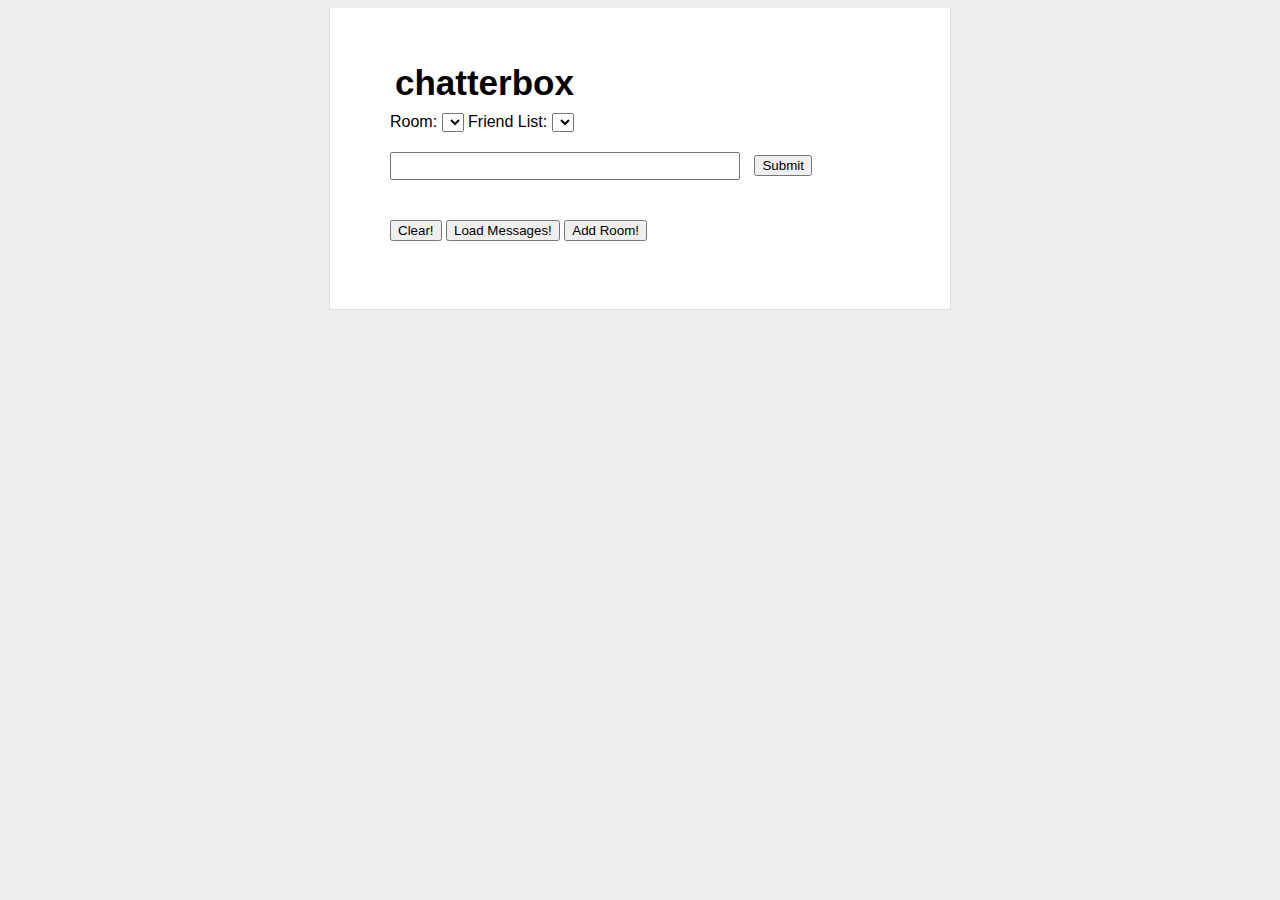
<file: client/index.html>
<!doctype html>
<html>
  <head>
    <meta charset="utf-8">
    <title>chatterbox</title>
    <link rel="stylesheet" href="styles/styles.css">

    <!-- dependencies -->
    <script src="bower_components/jquery/jquery.min.js"></script>
    <script src="bower_components/underscore/underscore-min.js"></script>
    <!-- your scripts -->
    <script src="env/config.js"></script>
  </head>
  <body>
    <div id="main">
      <h1>chatterbox</h1>
      <!-- Your HTML goes here! -->
      <div class="dropdowns">
        <span class='rooms'>Room: 
          <select>

          </select>
        </span>
        <span class='friends'>Friend List: 
          <select>

          </select>
        </span>
      </div>
      <div id="send">
        <form class="submit">
          <input id="newMessage" type="text" name='message'> <input type="submit" value="Submit">
        </form>
      </div>

      <div>
        <button type="button" id="clear">Clear!</button>
        <button type="button" id="load">Load Messages!</button>
        <button type="button" id="addroom">Add Room!</button>
        <br><br/>
      </div>

      <div id="chats">
      </div>

    </div>
    <script src="scripts/app.js"></script>
  </body>
</html>
</file>
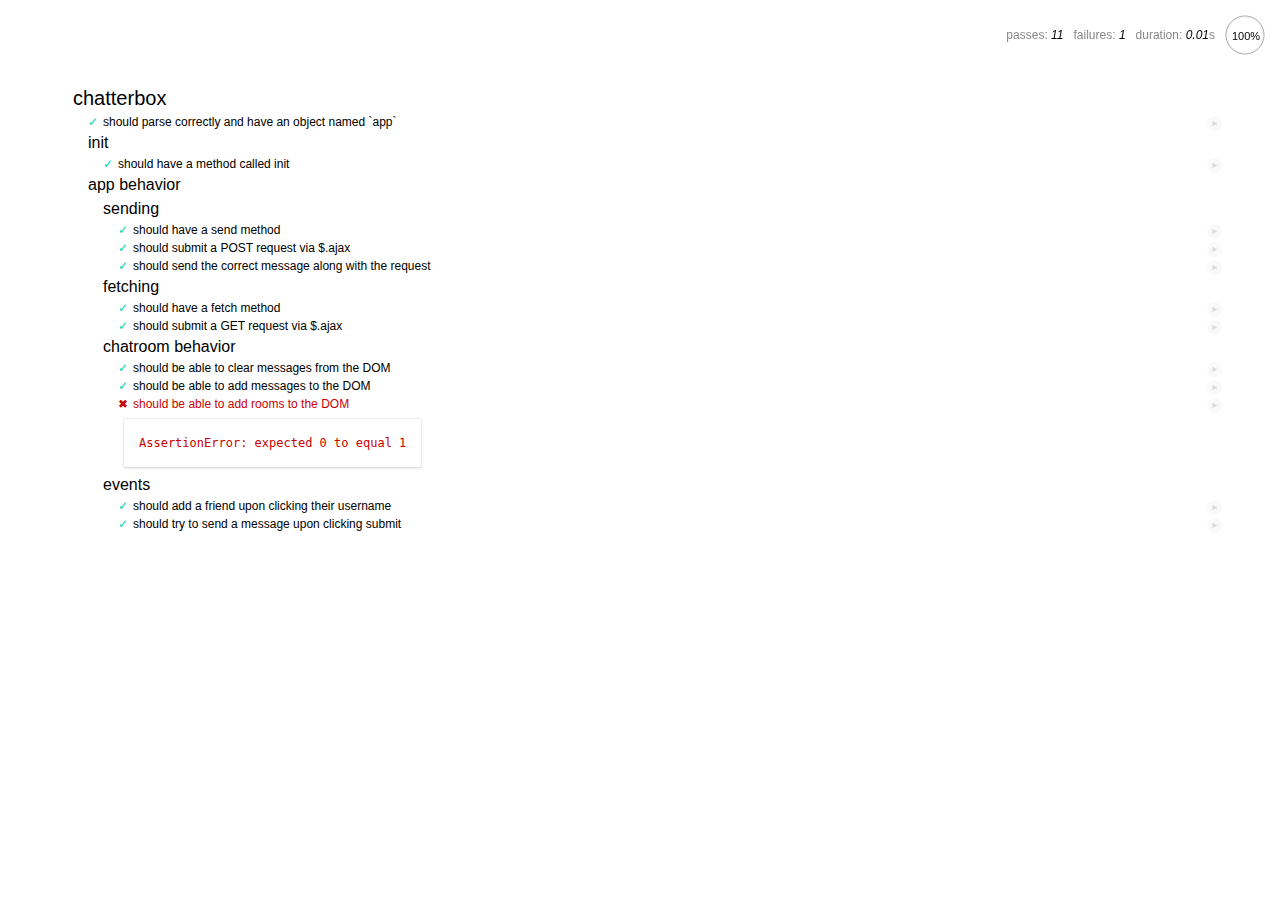
<file: SpecRunner.html>
<!DOCTYPE HTML>
<html>
<head>
  <title>Mocha Spec Runner</title>
  <link rel="stylesheet" href="lib/mocha/mocha.css">
  <script src="lib/jquery.js"></script>
  <script src="lib/mocha/mocha.js"></script>
  <script src="lib/chai/chai.js"></script>
  <script src="lib/sinon/sinon.js"></script>
  <script>
    mocha.setup('bdd');
    var expect = chai.expect;
    $(function() {
      window.mochaPhantomJS ? mochaPhantomJS.run() : mocha.run();
    });
  </script>

  <!-- Spec files -->
  <script src="spec/chatterboxSpec.js"></script>

  <!-- Source files -->

</head>
<body>
<div id="mocha"></div>
<div id="testarea" style="display: none;">

  <div id="main">
    <h1>chatterbox</h1>
    <div class="spinner"><img src="client/images/spiffygif_46x46.gif"></div>
    <div id="rooms">
      Room:
      <select id="roomSelect">
      </select>
    </div>
    <form action="#" id="send" method="post">
      <input type="text" name="message" id="message"/>
      <input type="submit" name="submit" class="submit"/>
    </form>
    <div id="chats"></div>
  </div>

</div>
<script src="client/scripts/app.js"></script>
</body>
</html>
</file>
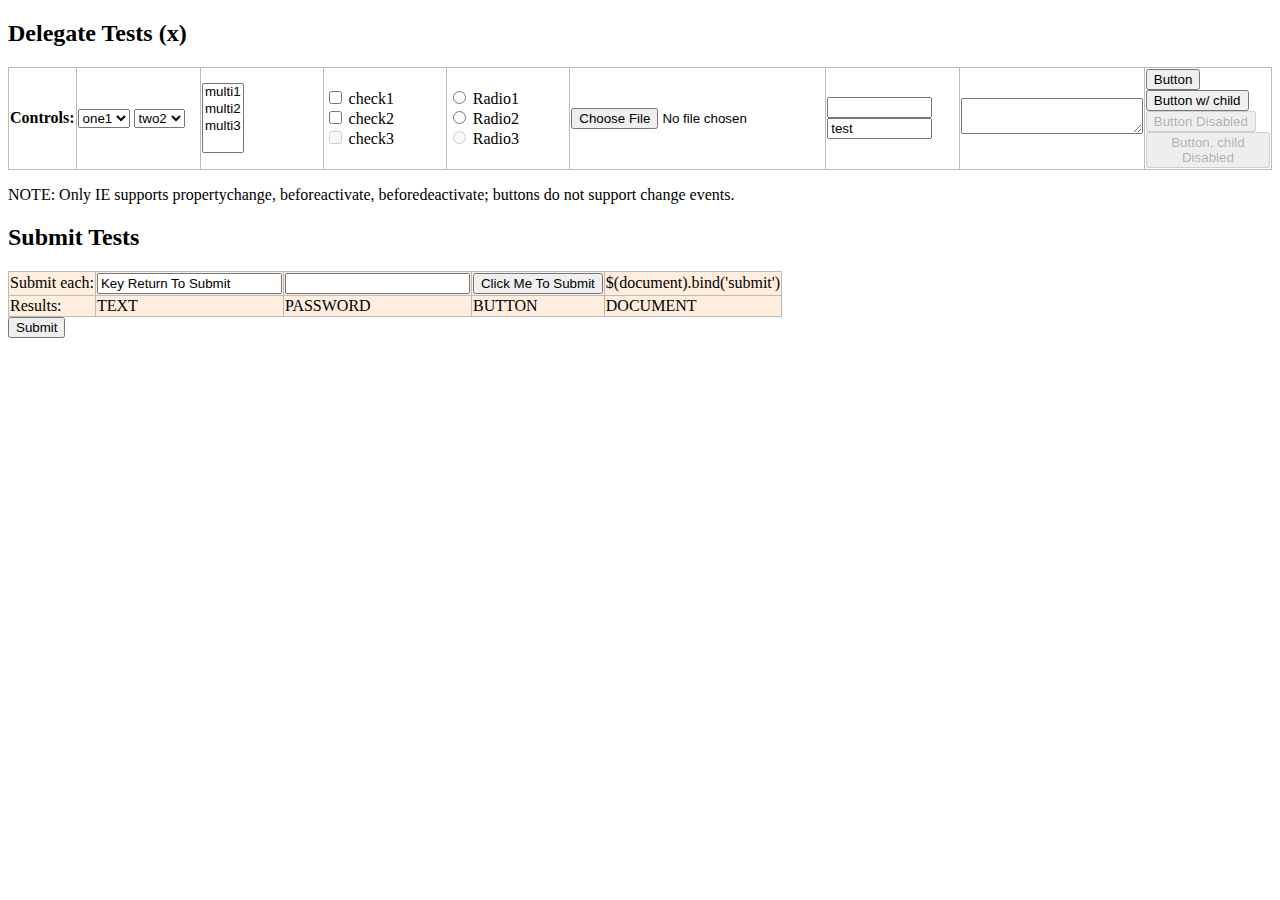
<file: bower_components/jquery/test/delegatetest.html>
<!DOCTYPE html>
<html>
<head>
<title>Event Delegation Tests</title>
<script src="jquery.js"></script>
<style>
table {
	border-collapse: collapse;
	empty-cells: show;
}
th {
	text-align: left;
}
thead td {
	width: 11%;
}
tbody td {
	background: #fed;
}
th, td {
	border: 1px solid #bbb;
}
</style>
</head>
<body>
<h2>Delegate Tests (<span id="fileversion">x</span>)</h2>

<table id="changes">
<thead>
	<tr>
		<th>
			Controls:
		</th>
		<td id="select-one">
			<select>
				<option value='one1'>one1</option>
				<option value='one2'>one2</option>
				<option value='one3'>one3</option>
			</select>
			<select>
				<option value='two1'>two1</option>
				<option value='two2' selected="selected">two2</option>
				<option value='two3'>two3</option>
			</select>
		</td>
		<td id="select-mult">
			<select multiple="multiple">
				<option value='multi1'>multi1</option>
				<option value='multi2'>multi2</option>
				<option value='multi3'>multi3</option>
			</select>
		</td>
		<td id="checkbox">
			<input type="checkbox" name="mycheckbox" id="check1"/>
			<label for="check1">check1</label><br/>
			<input type="checkbox" name="mycheckbox" id="check2"/>
			<label for="check2">check2</label><br />
			<input type="checkbox" name="mycheckbox" id="check3" disabled="disabled"/>
			<label for="check3">check3</label>
		</td>
		<td id="radio">
			<input type="radio" name="myradio" id="radio1"/>
			<label for="radio1">Radio1</label><br/>
			<input type="radio" name="myradio" id="radio2"/>
			<label for="radio2">Radio2</label><br />
			<input type="radio" name="myradio" id="radio3" disabled="disabled"/>
			<label for="radio3">Radio3</label>
		</td>
		<td id="file">
			<input class="file_test" id="file1" type="file"/>
		</td>
		<td id="text">
			<input class='test' value='' id='input' size='10' />
			<input class='test' value='test' id='input2' size='10' readonly="readonly" />
		</td>
		<td id="textarea">
			<textarea rows='2'></textarea>
		</td>
		<td id="button">
			<button name="mybutton1" id="button1">Button</button><br />
			<button name="mybutton2" id="button2"><span>Button w/ child</span></button><br />
			<button name="mybutton3" id="button3" disabled="disabled">Button Disabled</button><br />
			<button name="mybutton4" id="button4" disabled="disabled"><span disabled="disabled">Button, child Disabled</span></button><br />
		</td>
	</tr>
</thead>
<tbody>
</tbody>
</table>
<p>NOTE: Only IE supports propertychange, beforeactivate, beforedeactivate; buttons do not support change events.</p>

<h2>Submit Tests</h2>
<table>
	<tr>
		<td>
			Submit each:
		</td>
		<td>
			<form action="" id="text_submit">
				<input class='test' type='text' value='Key Return To Submit'/>
			</form>
		</td>
		<td>
			<form action="" id="password_submit">
				<input class='test' type='password' value=''/>
			</form>
		</td>
		<td>
			<form action="" id="submit_submit">
				<input type='submit' value="Click Me To Submit" />
			</form>
		</td>
		<td>$(document).bind('submit')</td>
	</tr>
	<tr>
		<td>Results:</td>
		<td id='textSubmit' class="red">TEXT</td>
		<td id='passwordSubmit' class="red">PASSWORD</td>
		<td id='submitSubmit' class="red">BUTTON</td>
		<td id='boundSubmit' class="red">DOCUMENT</td>
	</tr>
</table>

	<form id="autosub"><input type=submit name=subme /></form>

<script type='text/javascript'>

$("#fileversion").text($.fn.jquery);

// Try an auto-submit, it should only fire once
$(function(){
	var triggered = false;
	$("#autosub input").trigger("keypress");
	$("body").on("submit", "#autosub", function( e ){
		e.preventDefault();
		e.stopPropagation();
		if ( triggered ) {
			alert("autosubmit FAIL");
		}
		triggered = true;
	});
	$("#autosub").submit().remove();
});

// Events we want to track in row-order
var events = "bind-change live-change onX-change bind-propertychange live-beforeactivate live-focusin bind-focus live-beforedeactivate live-focusout bind-blur live-click live-keydown".split(" "),
	counter = 0;
	blinker = function(event){
		if ( !counter ) {
			$("#changes tbody td").text("");
		}
		var $el = event.data,
			prev = $el.text();
		prev = prev? prev +" | " : "";
		return $el
			.text(prev + ++counter+" " + (this.value.replace(/^on$/,"") || this.id || this.checked || ""))
			.css("backgroundColor","#0f0")
			.delay(800)
			.queue(function(next){
				$el.css("backgroundColor","#afa");
				--counter;
				next();
			});
	};

for ( var i=0; i < events.length; i++ ) {
	var m = events[i].split("-"),
		api = m[0],
		type = m[1],
		$row = $("<tr><th>"+type+" "+api+"</th></tr>");

	$("#changes thead td").each(function(){
		var id = "#"+this.id,
			$cell = $('<td></td>');
		if ( api == "onX" ) {
			$(this).find("input, button, select, textarea").each(function(){
				this["on"+type] = function(e){ e = $.event.fix(e||event); e.data = $cell; blinker.call(this, e); };
			});
		} else if ( api == "bind" ) {
			$(this).find("input, button, select, textarea").bind(type, $cell, blinker);
		} else {
			$(id+" input,"+id+" button,"+id+" select,"+id+" textarea").live(type, $cell, blinker);
		}
		$row.append($cell);
	});
	$("#changes tbody").append($row);
}

// Ensure that cloned elements get the delegated event magic; this is
// implementation-specific knowledge but otherwise impossible to test.
// The beforeactivate event attaches a direct-bound change event.
// (Only care about the live change for this third select element.)
var sel1 = $("#select-one select:first-child");
if ( typeof(sel1[0].fireEvent) !== "undefined" ) {
	sel1.trigger( "beforeactivate" ).clone().appendTo("#select-one");
	//alert($("#select-one select").map(function(){ return this._change_attached || "undef"; }).get().join("|"));
}

jQuery.fn.blink = function(){
	return this
		.css("backgroundColor","green")
		.text( (parseInt(this.text(), 10) || 0) + 1 )
		.delay(700).queue(function(next){
			jQuery(this).css("backgroundColor","#afa");
			next();
		});
};

jQuery.fn.addSubmitTest = function( id, prevent ) {
	return this.live("submit", function(e){
		if ( prevent ) {
				e.preventDefault();
		}
		jQuery(id).blink();
	});
};

$("#text_submit").addSubmitTest("#textSubmit", true);
$("#password_submit").addSubmitTest("#passwordSubmit", true);
$("#submit_submit").addSubmitTest("#submitSubmit", true);
$("#prog_submit").addSubmitTest("#submitSubmit", true);
$(document).bind("submit", function(){
	jQuery("#boundSubmit").blink();
});

</script>
</body>
</html>
</file>
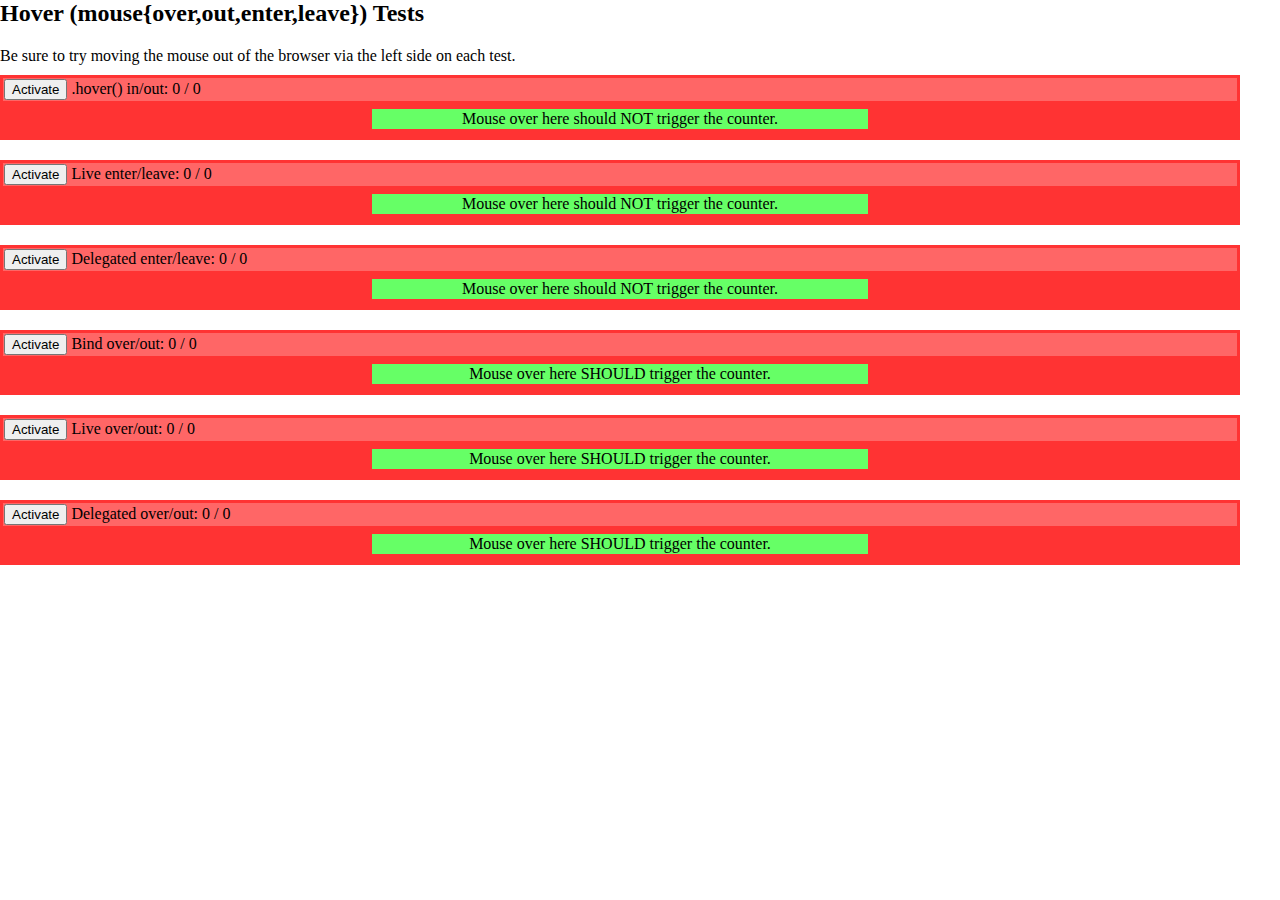
<file: bower_components/jquery/test/hovertest.html>
<html>
<head>
<title>Hover tests</title>
<script src="jquery.js"></script>
<style>
/* Remove body dimensions so we can test enter/leave to surrounding browser chrome */
body, html {
	border: 0;
	margin: 0;
	padding: 0;
}
p {
	margin: 2px 0;
}
.hover-box {
	background: #f33;
	padding: 3px;
	margin: 10px 40px 20px 0;
}
.hover-status {
	background: #f66;
	padding: 1px;
}
.hover-inside {
	background: #6f6;
	padding: 1px;
	margin: 8px auto;
	width: 40%;
	text-align: center;
}
</style>
 </head>
 <body>
	<h2>Hover (mouse{over,out,enter,leave}) Tests</h2>
	<p>Be sure to try moving the mouse out of the browser via the left side on each test.</p>
	<div id="wrapper">

	<div id="hoverbox" class="hover-box">
		<div class="hover-status">
			<button>Activate</button>
			.hover() in/out: <span class="ins">0</span> / <span class="outs">0</span>
		</div>
		<div class="hover-inside">
			Mouse over here should NOT trigger the counter.
		</div>
	</div>
	<div id="liveenterbox" class="hover-box">
		<div class="hover-status">
			<button>Activate</button>
			Live enter/leave: <span class="ins">0</span> / <span class="outs">0</span>
		</div>
		<div class="hover-inside">
			Mouse over here should NOT trigger the counter.
		</div>
	</div>
	<div id="delegateenterbox" class="hover-box">
		<div class="hover-status">
			<button>Activate</button>
			Delegated enter/leave: <span class="ins">0</span> / <span class="outs">0</span>
		</div>
		<div class="hover-inside">
			Mouse over here should NOT trigger the counter.
		</div>
	</div>

	<div id="overbox" class="hover-box">
		<div class="hover-status">
			<button>Activate</button>
			Bind over/out: <span class="ins">0</span> / <span class="outs">0</span>
		</div>
		<div class="hover-inside">
			Mouse over here SHOULD trigger the counter.
		</div>
	</div>
	<div id="liveoverbox" class="hover-box">
		<div class="hover-status">
			<button>Activate</button>
			Live over/out: <span class="ins">0</span> / <span class="outs">0</span>
		</div>
		<div class="hover-inside">
			Mouse over here SHOULD trigger the counter.
		</div>
	</div>
	<div id="delegateoverbox" class="hover-box">
		<div class="hover-status">
			<button>Activate</button>
			Delegated over/out: <span class="ins">0</span> / <span class="outs">0</span>
		</div>
		<div class="hover-inside">
			Mouse over here SHOULD trigger the counter.
		</div>
	</div>

	</div> <!-- wrapper -->

<script>

$(function(){

	var x,
		countIns = function() {
			var d = $(this).data();
			$("span.ins", this).text(++d.ins);
		},
		countOuts = function() {
			var d = $(this).data();
			$("span.outs", this).text(++d.outs);
		};

	// Tests can be activated separately or in combination to check for interference

	$("#hoverbox button").click(function(){
		$("#hoverbox")
			.data({ ins: 0, outs: 0 })
			.hover( countIns, countOuts );
		$(this).remove();
	});
	$("#delegateenterbox button").click(function(){
		$("html")
			.find("#delegateenterbox").data({ ins: 0, outs: 0 }).end()
			.delegate("#delegateenterbox", "mouseenter", countIns )
			.delegate("#delegateenterbox", "mouseleave", countOuts );
		$(this).remove();
	});
	$("#liveenterbox button").click(function(){
		$("#liveenterbox")
			.data({ ins: 0, outs: 0 })
			.live("mouseenter", countIns )
			.live("mouseleave", countOuts );
		$(this).remove();
	});

	$("#overbox button").click(function(){
		$("#overbox")
			.data({ ins: 0, outs: 0 })
			.bind("mouseover", countIns )
			.bind("mouseout", countOuts );
		$(this).remove();
	});
	$("#liveoverbox button").click(function(){
		$("#liveoverbox")
			.data({ ins: 0, outs: 0 })
			.live("mouseover", countIns )
			.live("mouseout", countOuts );
		$(this).remove();
	});
	$("#delegateoverbox button").click(function(){
		$(document)
			.find("#delegateoverbox").data({ ins: 0, outs: 0 }).end()
			.delegate("#delegateoverbox", "mouseover", countIns )
			.delegate("#delegateoverbox", "mouseout", countOuts );
		$(this).remove();
	});
});

</script>
</body>
</html>
</file>
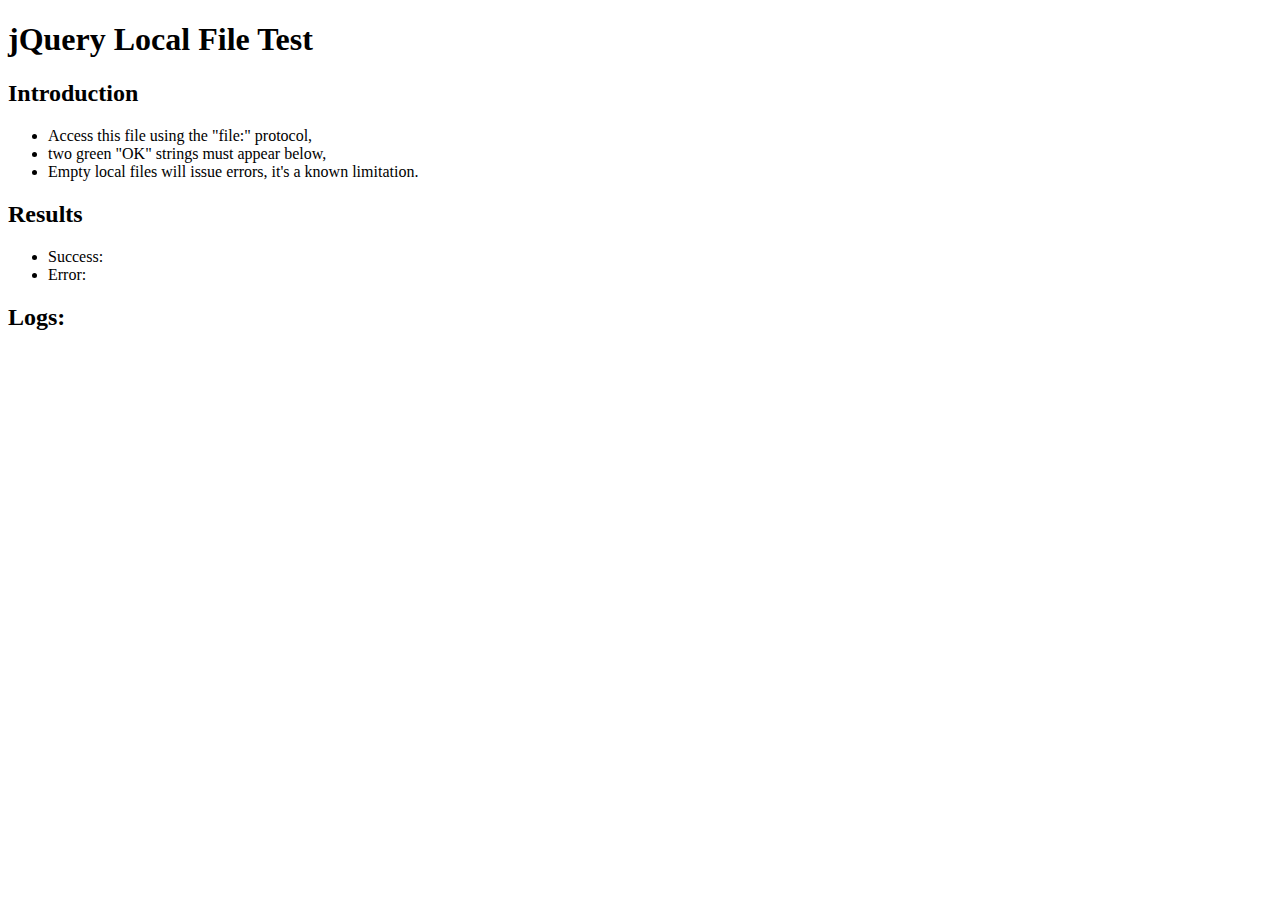
<file: bower_components/jquery/test/localfile.html>
<!DOCTYPE html PUBLIC "-//W3C//DTD XHTML 1.0 Transitional//EN" "http://www.w3.org/TR/xhtml1/DTD/xhtml1-transitional.dtd">
<html xmlns="http://www.w3.org/1999/xhtml" xml:lang="en" lang="en" dir="ltr" id="html">
<head>
	<meta http-equiv="Content-Type" content="text/html; charset=utf-8" />
	<title>jQuery Local File Test</title>
	<!-- Includes -->
	<script src="jquery.js"></script>
	<style>
		.error { color: red; }
		.success { color: green; }
	</style>
</head>
<body>
	<h1>jQuery Local File Test</h1>
	<h2>
		Introduction
	</h2>
	<ul>
		<li>
			Access this file using the "file:" protocol,
		</li>
		<li>
			two green "OK" strings must appear below,
		</li>
		<li>
			Empty local files will issue errors, it's a known limitation.
		</li>
	</ul>
	<h2>
		Results
	</h2>
	<ul>
		<li>
			Success:
			<span id="success">
			</span>
		</li>
		<li>
			Error:
			<span id="error">
			</span>
		</li>
	</ul>
	<h2>
		Logs:
	</h2>
	<ul id="log">
	</ul>
	<script>
		var logUL = jQuery( "#log" );
		function doLog( message, args ) {
			jQuery( "<li />").appendTo( logUL ).text( message + ': "' + Array.prototype.join.call( args, '" - "' ) + '"' );
		}
		jQuery.ajax( "./data/badjson.js" , {
			context: jQuery( "#success" ),
			dataType: "text"
		}).success(function( data, _, xhr ) {
			doLog( "Success (" + xhr.status + ")" , arguments );
			this.addClass( data ? "success" : "error" ).text( "OK" );
		}).error(function( xhr ) {
			doLog( "Success (" + xhr.status + ")" , arguments );
			this.addClass( "error" ).text( "FAIL" );
		});
		jQuery.ajax( "./data/doesnotexist.ext" , {
			context: jQuery( "#error" ),
			dataType: "text"
		}).error(function( xhr ) {
			doLog( "Error (" + xhr.status + ")" , arguments );
			this.addClass( "success" ).text( "OK" );
		}).success(function( data, _, xhr ) {
			doLog( "Error (" + xhr.status + ")" , arguments );
			this.addClass( "error" ).text( "FAIL" );
		});
	</script>
</body>
</file>
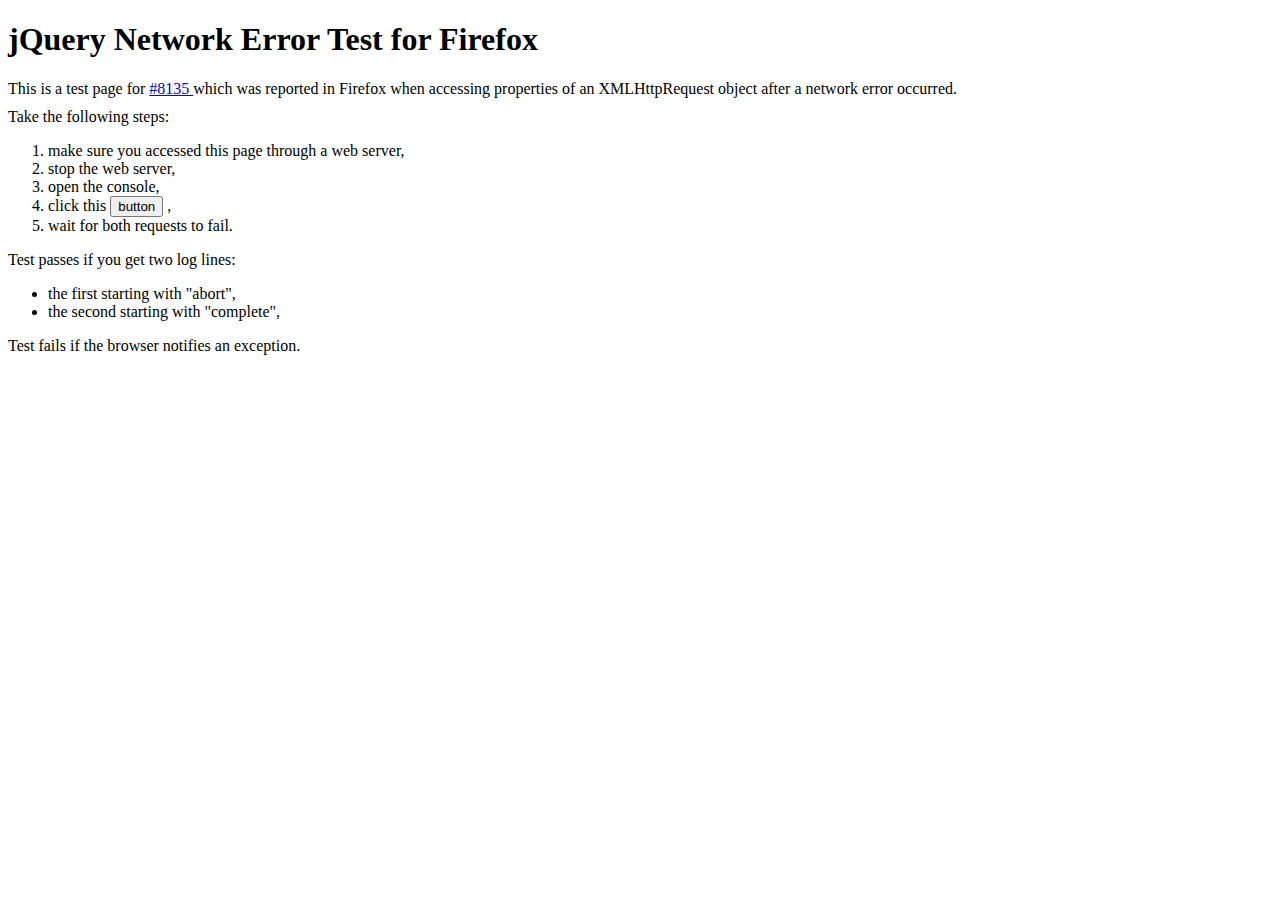
<file: bower_components/jquery/test/networkerror.html>
<!DOCTYPE html>
<html>
<!--
	Test for #8135

	Thanks John Firebaugh for this test page based on his gist
	https://gist.github.com/807090

	Access this page through a web server, then stop said server and click the button.
-->
<head>
	<title>
		jQuery Network Error Test for Firefox
	</title>
	<style>
		div { margin-top: 10px; }
	</style>
	<script src="jquery.js"></script>
	<script type="text/javascript">
	$('button').live('click', function () {
		$.ajax({
			url: '/',
			error: function() {
				console.log( "abort", arguments );
			}
		}).abort();
		$.ajax({
			url: '/',
			error: function() {
				console.log( "complete", arguments );
			}
		});
		return false;
	})
	</script>
</head>
<body>
	<h1>
		jQuery Network Error Test for Firefox
	</h1>
	<div>
		This is a test page for
		<a href="http://bugs.jquery.com/ticket/8135">
			#8135
		</a>
		which was reported in Firefox when accessing properties
		of an XMLHttpRequest object after a network error occurred.
	</div>
	<div>Take the following steps:</div>
	<ol>
		<li>
			make sure you accessed this page through a web server,
		</li>
		<li>
			stop the web server,
		</li>
		<li>
			open the console,
		</li>
		<li>
			click this
			<button>button</button>
			,
		</li>
		<li>
			wait for both requests to fail.
		</li>
	</ol>
	<div>
		Test passes if you get two log lines:
		<ul>
			<li>
				the first starting with "abort",
			</li>
			<li>
				the second starting with "complete",
			</li>
		</ul>
	</div>
	<div>
		Test fails if the browser notifies an exception.
	</div>
</body>
</html>
</file>
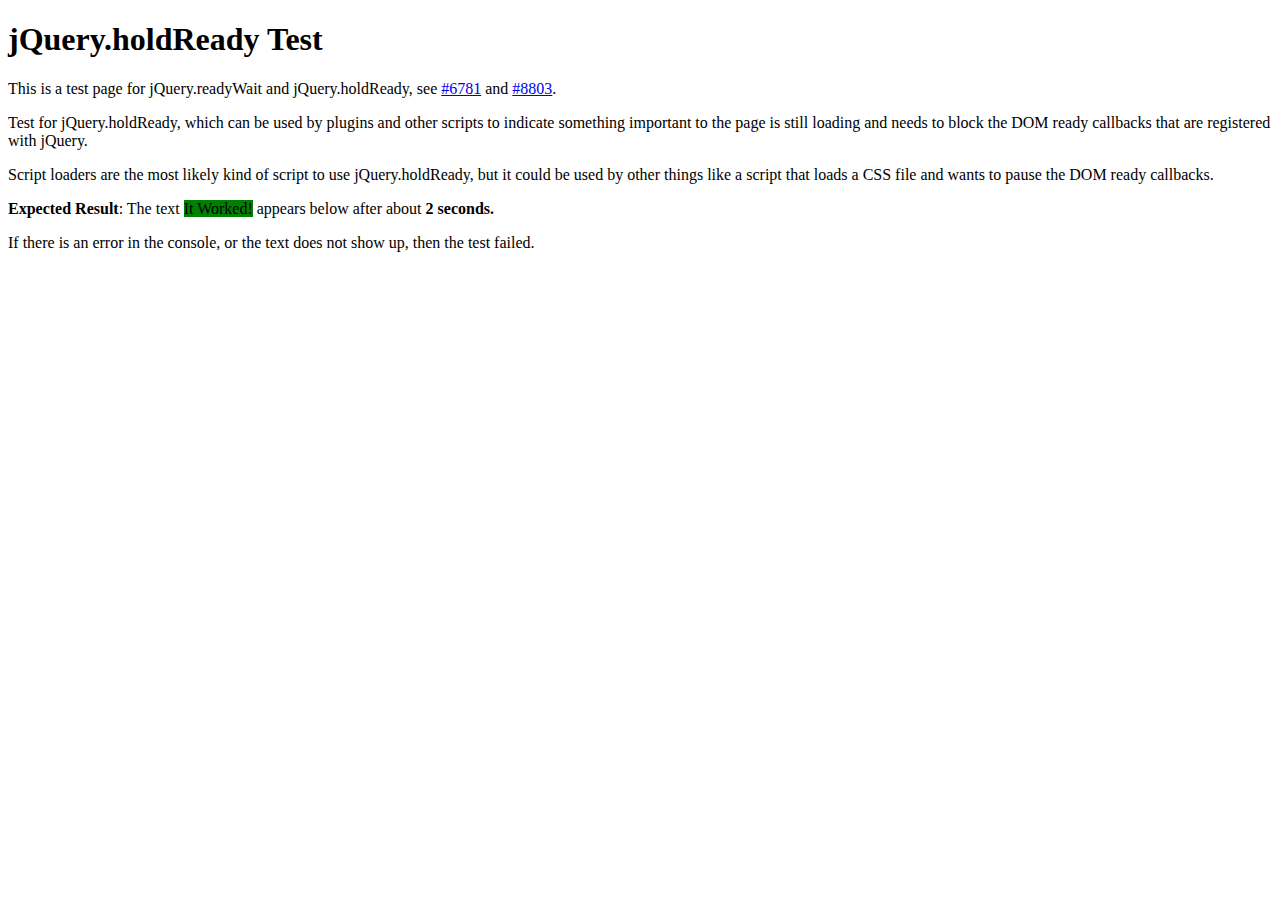
<file: bower_components/jquery/test/readywait.html>
<!DOCTYPE html>
<html>
<!--
	Test for jQuery.holdReady. Needs to be a
	standalone test since it deals with DOM
	ready.
-->
<head>
	<title>
		jQuery.holdReady Test
	</title>
	<style>
		div { margin-top: 10px; }
		#output { background-color: green }
		#expectedOutput { background-color: green }
	</style>
	<script src="jquery.js"></script>

	<!-- Load the script loader that uses
		jQuery.readyWait -->
	<script src="data/readywaitloader.js"></script>

	<script type="text/javascript">
	jQuery(function() {
		// The delayedMessage is defined by
		// the readywaitasset.js file, so the
		// next line will only work if this DOM
		// ready callback is called after readyWait
		// has been decremented by readywaitloader.js
		// If an error occurs.
		jQuery("#output").append(delayedMessage);
	});
	</script>
</head>
<body>
	<h1>
		jQuery.holdReady Test
	</h1>
	<p>
		This is a test page for jQuery.readyWait and jQuery.holdReady,
		see
		<a href="http://bugs.jquery.com/ticket/6781">#6781</a>
		and
		<a href="http://bugs.jquery.com/ticket/8803">#8803</a>.
	</p>
	<p>
	Test for jQuery.holdReady, which can be used
	by plugins and other scripts to indicate something
	important to the page is still loading and needs
	to block the DOM ready callbacks that are registered
	with jQuery.
	</p>
	<p>
	Script loaders are the most likely kind of script
	to use jQuery.holdReady, but it could be used by
	other things like a script that loads a CSS file
	and wants to pause the DOM ready callbacks.
	</p>
	<p>
	<strong>Expected Result</strong>: The text
	<span id="expectedOutput">It Worked!</span>
	appears below after about <strong>2 seconds.</strong>
	</p>
	<p>
	If there is an error in the console,
	or the text does not show up, then the test failed.
	</p>
	<div id="output"></div>
</body>
</html>
</file>
<file: client/styles/styles.css>
body {
    background: #eee;
    text-align: center;
    padding: 0 25px;
    font-family: arial, sans-serif;
}

#main {
    width: 500px;
    margin: auto;
    text-align: left;
    background: white;
    padding: 50px 60px;
    border: solid #ddd;
    border-width: 0 1px 1px 1px;
}

#main h1 {
    margin-top: 0;
    font-size: 35px;
    margin-bottom: 5px;
    padding: 5px;
}

#main h1 span {
    font-style:italic;
}

#main ul {
    padding-left: 20px;
}

#main .error {
    border: 1px solid red;
    background: #FDEFF0;
    padding: 20px;
}

#main .success {
    margin-top: 25px;
}

#main .success code {
    font-size: 12px;
    color: green;
    line-height: 13px;
}

form {
    padding: 20px;
    padding-left: 0;
    margin-bottom: 20px;
}

form input[type=text] {
    margin-right: 10px;
    width: 70%;
    font-size: 12px;
    padding: 5px;
}

.chat {
    padding: 5px;
    margin-bottom: 5px;
    background-color: #eee;
}

.chat .username {
    font-weight: 800;
}

.chat:hover {
    background-color: #ddd;
}

.spinner {
    float: right;
    height: 46px;
    margin-bottom: 5px;
}

.spinner img {
    padding: 10px;
}

.message{
    background-color: #808080;
    padding-top:10px;
    padding-bottom:10px;
    padding-left:10px;
    border-radius: 5px;
    margin-bottom:15px;
}
</file>
<file: lib/mocha/mocha.css>
@charset "utf-8";

body {
  font: 20px/1.5 "Helvetica Neue", Helvetica, Arial, sans-serif;
  padding: 60px 50px;
}

#mocha ul, #mocha li {
  margin: 0;
  padding: 0;
}

#mocha ul {
  list-style: none;
}

#mocha h1, #mocha h2 {
  margin: 0;
}

#mocha h1 {
  margin-top: 15px;
  font-size: 1em;
  font-weight: 200;
}

#mocha h1 a {
  text-decoration: none;
  color: inherit;
}

#mocha h1 a:hover {
  text-decoration: underline;
}

#mocha .suite .suite h1 {
  margin-top: 0;
  font-size: .8em;
}

.hidden {
  display: none;
}

#mocha h2 {
  font-size: 12px;
  font-weight: normal;
  cursor: pointer;
}

#mocha .suite {
  margin-left: 15px;
}

#mocha .test {
  margin-left: 15px;
  overflow: hidden;
}

#mocha .test.pending:hover h2::after {
  content: '(pending)';
  font-family: arial;
}

#mocha .test.pass.medium .duration {
  background: #C09853;
}

#mocha .test.pass.slow .duration {
  background: #B94A48;
}

#mocha .test.pass::before {
  content: '✓';
  font-size: 12px;
  display: block;
  float: left;
  margin-right: 5px;
  color: #00d6b2;
}

#mocha .test.pass .duration {
  font-size: 9px;
  margin-left: 5px;
  padding: 2px 5px;
  color: white;
  -webkit-box-shadow: inset 0 1px 1px rgba(0,0,0,.2);
  -moz-box-shadow: inset 0 1px 1px rgba(0,0,0,.2);
  box-shadow: inset 0 1px 1px rgba(0,0,0,.2);
  -webkit-border-radius: 5px;
  -moz-border-radius: 5px;
  -ms-border-radius: 5px;
  -o-border-radius: 5px;
  border-radius: 5px;
}

#mocha .test.pass.fast .duration {
  display: none;
}

#mocha .test.pending {
  color: #0b97c4;
}

#mocha .test.pending::before {
  content: '◦';
  color: #0b97c4;
}

#mocha .test.fail {
  color: #c00;
}

#mocha .test.fail pre {
  color: black;
}

#mocha .test.fail::before {
  content: '✖';
  font-size: 12px;
  display: block;
  float: left;
  margin-right: 5px;
  color: #c00;
}

#mocha .test pre.error {
  color: #c00;
  max-height: 300px;
  overflow: auto;
}

#mocha .test pre {
  display: block;
  float: left;
  clear: left;
  font: 12px/1.5 monaco, monospace;
  margin: 5px;
  padding: 15px;
  border: 1px solid #eee;
  border-bottom-color: #ddd;
  -webkit-border-radius: 3px;
  -webkit-box-shadow: 0 1px 3px #eee;
  -moz-border-radius: 3px;
  -moz-box-shadow: 0 1px 3px #eee;
}

#mocha .test h2 {
  position: relative;
}

#mocha .test a.replay {
  position: absolute;
  top: 3px;
  right: 0;
  text-decoration: none;
  vertical-align: middle;
  display: block;
  width: 15px;
  height: 15px;
  line-height: 15px;
  text-align: center;
  background: #eee;
  font-size: 15px;
  -moz-border-radius: 15px;
  border-radius: 15px;
  -webkit-transition: opacity 200ms;
  -moz-transition: opacity 200ms;
  transition: opacity 200ms;
  opacity: 0.3;
  color: #888;
}

#mocha .test:hover a.replay {
  opacity: 1;
}

#mocha-report.pass .test.fail {
  display: none;
}

#mocha-report.fail .test.pass {
  display: none;
}

#mocha-error {
  color: #c00;
  font-size: 1.5  em;
  font-weight: 100;
  letter-spacing: 1px;
}

#mocha-stats {
  position: fixed;
  top: 15px;
  right: 10px;
  font-size: 12px;
  margin: 0;
  color: #888;
}

#mocha-stats .progress {
  float: right;
  padding-top: 0;
}

#mocha-stats em {
  color: black;
}

#mocha-stats a {
  text-decoration: none;
  color: inherit;
}

#mocha-stats a:hover {
  border-bottom: 1px solid #eee;
}

#mocha-stats li {
  display: inline-block;
  margin: 0 5px;
  list-style: none;
  padding-top: 11px;
}

#mocha-stats canvas {
  width: 40px;
  height: 40px;
}

code .comment { color: #ddd }
code .init { color: #2F6FAD }
code .string { color: #5890AD }
code .keyword { color: #8A6343 }
code .number { color: #2F6FAD }

@media screen and (max-device-width: 480px) {
  body {
    padding: 60px 0px;
  }

  #stats {
    position: absolute;
  }
}
</file>
